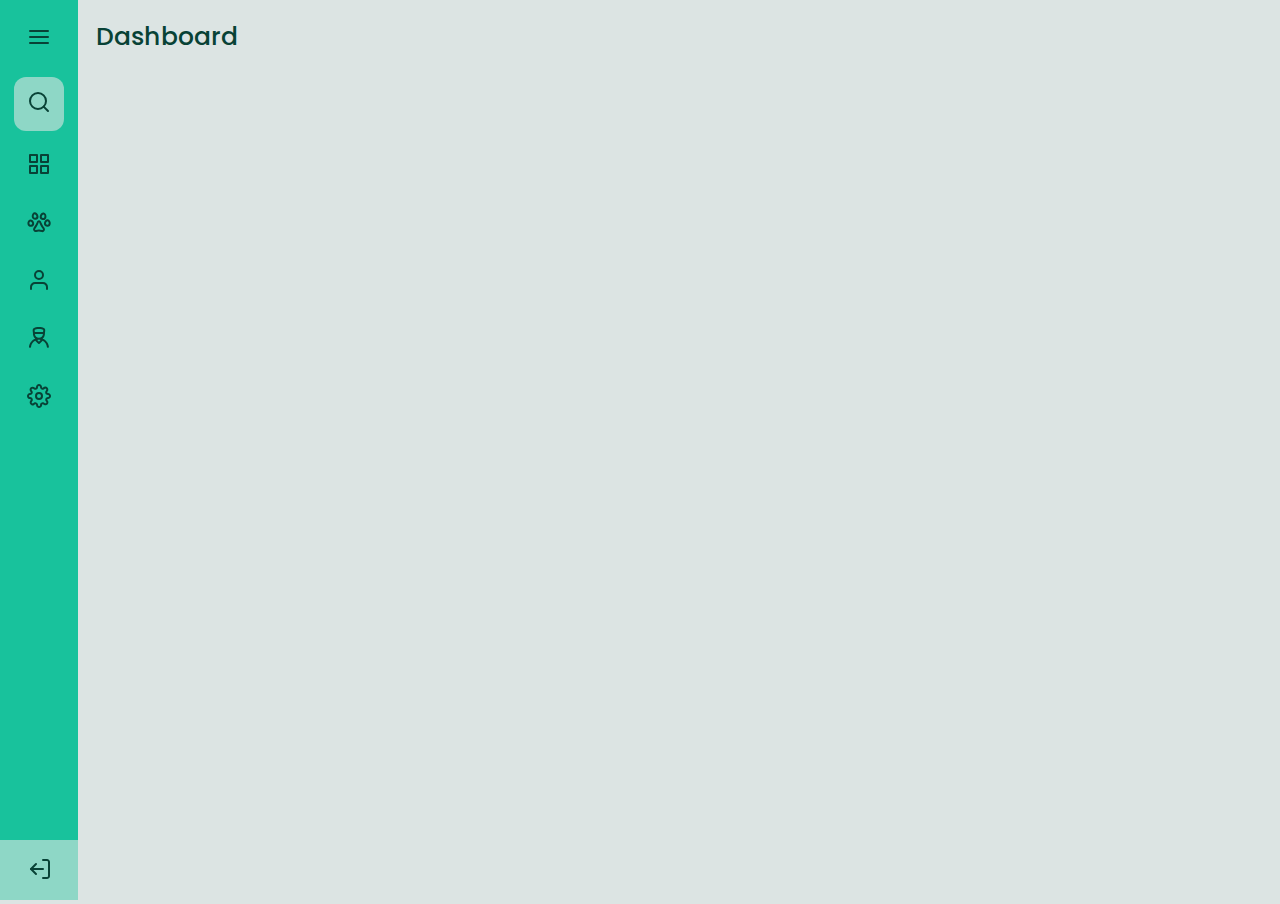
<file: index.html>
<!DOCTYPE html>
<html lang="pt-BR">
<head>
    <meta charset="UTF-8">
    <meta http-equiv="X-UA-Compatible" content="IE=edge">
    <meta name="viewport" content="width=device-width, initial-scale=1.0">
    <title>Sidebar</title>

    <link rel="stylesheet" href="./style.css">

    <link rel="preconnect" href="https://fonts.googleapis.com">
    <link rel="preconnect" href="https://fonts.gstatic.com" crossorigin>
    <link href="https://fonts.googleapis.com/css2?family=Poppins:wght@400;500&display=swap" rel="stylesheet">
</head>
<body>
    <div class="container">
        <div class="sidebar">
            <div class="header">
                <img class="logo" src="./assets/logo.svg" alt="Logo mostrando uma cruz e uma pegada de pata de cachorro ou gato.">
                <button id="menu-button" onclick="openCloseSidebar()">
                    <img src="./assets/menu.svg" alt="Menu">
                </button>
            </div>

            <div class="search">
                <button class="search-button" onclick="openCloseSidebar()">
                    <img src="./assets/search.svg" alt="Lupa">
                </button>
                <input type="text" placeholder="Buscar">
            </div>
        
            <div class="content">
                <a href="#">
                    <img src="./assets/grid.svg" alt="Grid">
                    <p>Dashboard</p>
                </a>

                <a href="#">
                    <img src="./assets/pet.svg" alt="Pegada de pata de cachorro ou gato.">
                    <p>Pets</p>
                </a>

                <a href="#">
                    <img src="./assets/user.svg" alt="User">
                    <p>Clientes</p>
                </a>

                <a href="#">
                    <img src="./assets/vet.svg" alt="User Vet">
                    <p>Vets</p>
                </a>

                <a href="#">
                    <img src="./assets/settings.svg" alt="Engrenagem">
                    <p>Ajustes</p>
                </a>
            </div>

            <div class="footer">
                <img class="avatar" src="./assets/perfil.jpeg" alt="Mulher parda de cabelos castanhos segurando no colo
                um cachorro amarelo e branco.">

                <span>
                    <p>Igor Nascimento</p>
                    <p>Desenvolvedor</p>
                </span>

                <button class="log-out" onclick="openCloseSidebar()">
                    <img src="./assets/log-out.svg" alt="Log-out">
                </button>
            </div>
        </div>

        <div class="main">
            <h2>Dashboard</h2>
        </div>
    </div>
    <script src="./scripts.js"></script>
</body>
</html>
</file>
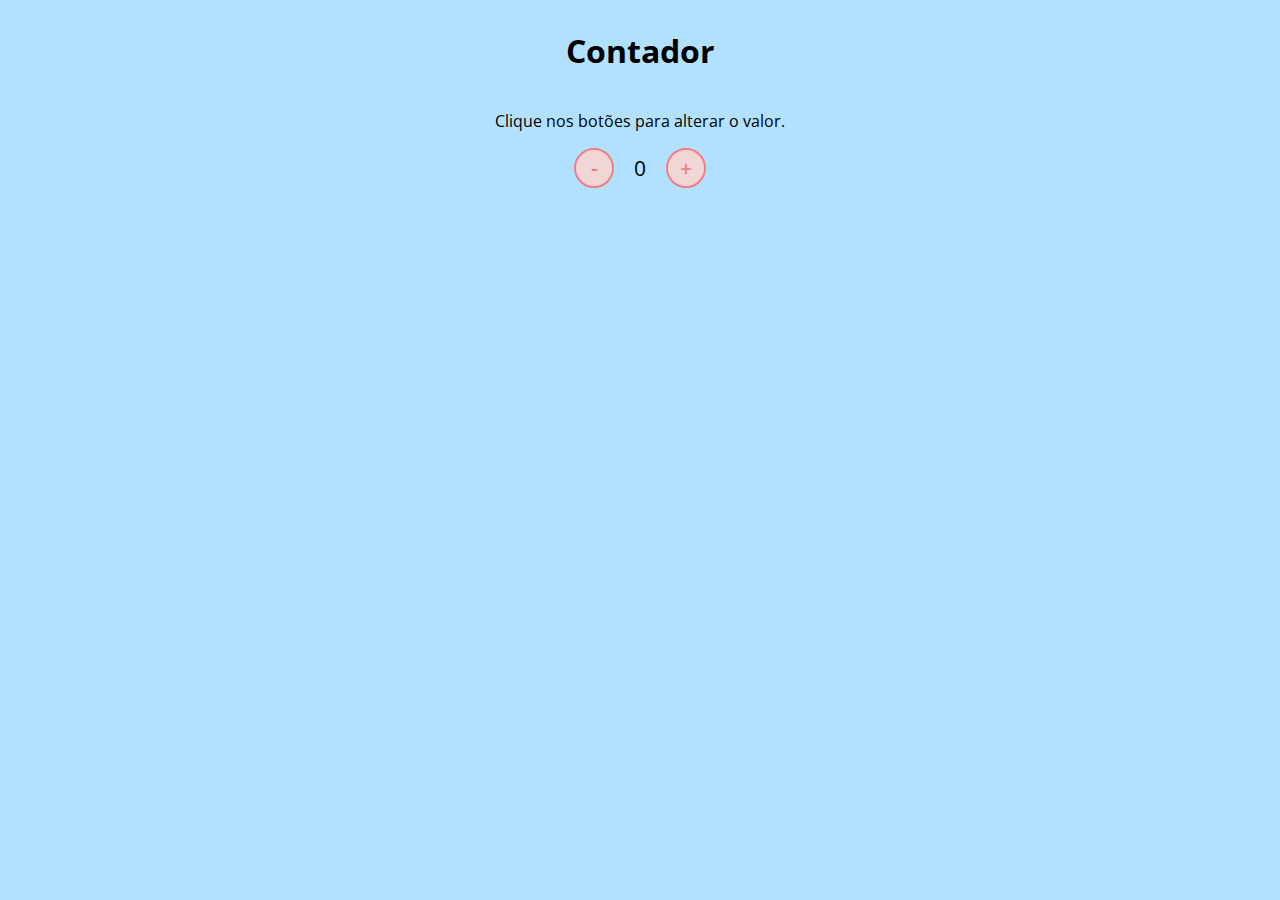
<file: Contador/index.html>
<!DOCTYPE html>
<html lang="en">
<head>
    <meta charset="UTF-8">
    <meta name="viewport" 
    content="width=device-width, initial-scale=1.0">
    <link rel="stylesheet"
    href="css/styles.css" />
    <title>Contador</title>
</head>
<body>
    <h1>Contador</h1>
    <p>Clique nos botões para alterar o valor.</p>

    <div id="counter">
        <button name="subtrair" onclick="decrement()">-</button>
        <span id="currentNumber">0</span>
        <button name="adicionar" onclick="increment()">+</button>
        </div>
        <script src="Js/scripts.js"></script>
</body>
</html>
</file>
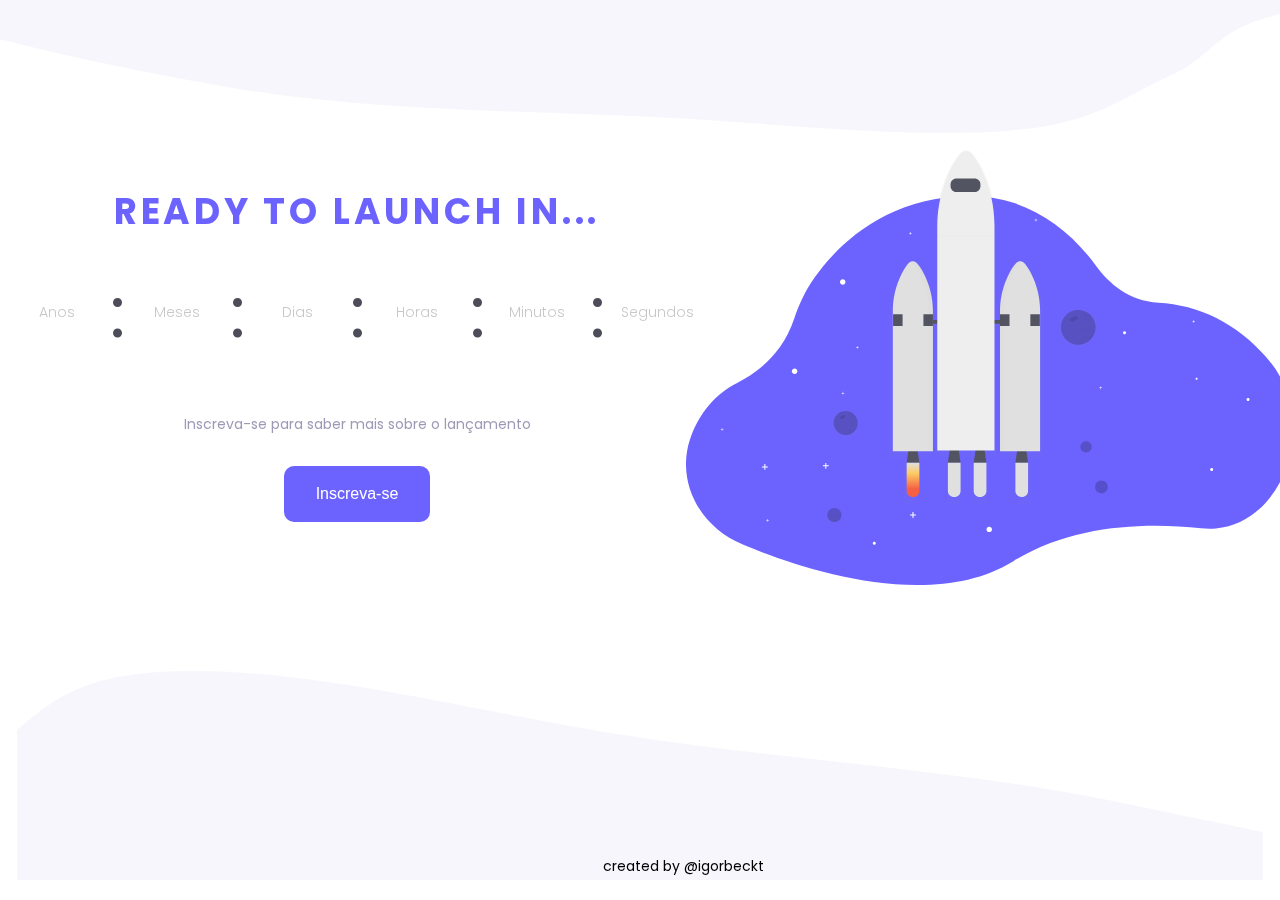
<file: Countdown/index.html>
<!DOCTYPE html>
<html lang="pt-BR">
<head>
    <meta charset="UTF-8">
    <meta http-equiv="X-UA-Compatible" content="IE=edge">
    <meta name="viewport" content="width=device-width, initial-scale=1.0">
    <title>Countdown</title>
    
    <link rel="stylesheet" href="./style.css">

    <link rel="preconnect" href="https://fonts.googleapis.com">
    <link rel="preconnect" href="https://fonts.gstatic.com" crossorigin>
    <link href="https://fonts.googleapis.com/css2?family=Poppins:wght@300;400;500&display=swap" rel="stylesheet">

</head>
<body>
    
    <div class="container">
        <header>
            <img src="./assets/top-image.svg" alt="">
        </header>
        
        <div class="page">
            <main class="main-menu">
                <h1>Ready to launch in...</h1>

                <div class="countdown">
                    <div class="countdown-container">
                        <p>Anos</p>
                        <h3 class="years"></h3>
                    </div>

                    <div class="separator">
                        <h3>:</h3>
                    </div>

                    <div class="countdown-container">
                        <p>Meses</p>
                        <h3 class="months"></h3>
                    </div>

                    <div class="separator">
                        <h3>:</h3>
                    </div>
                    
                    <div class="countdown-container">
                        <p>Dias</p>
                        <h3 class="days"></h3>
                    </div>

                    <div class="separator">
                        <h3>:</h3>
                    </div>

                    <div class="countdown-container">
                        <p>Horas</p>
                        <h3 class="hours"></h3>
                    </div>

                    <div class="separator">
                        <h3>:</h3>
                    </div>

                    <div class="countdown-container">
                        <p>Minutos</p>
                        <h3 class="minutes"></h3>
                    </div>

                    <div class="separator">
                        <h3>:</h3>
                    </div>

                    <div class="countdown-container">
                        <p>Segundos</p>
                        <h3 class="seconds"></h3>
                    </div>
                </div>

                <span>Inscreva-se para saber mais sobre o lançamento</span>
                
                <button onclick="Modal.open()">Inscreva-se</button>
            </main>
            
            <aside class="lateral-image">
                <img src="./assets/rocket.svg" alt="">
            </aside>
        </div>

        <footer>
            <img src="./assets/bottom-image.svg" alt="">
        </footer>
    

        <div class="modal-overlay">
            <form action="">
                <fieldset>
                    <legend>Inscreva-se</legend>
                    
                    <label for="name">Nome Completo</label>

                    <input id="name" type="text" name="name"
                    placeholder="Digite seu nome">
                    
                    <label for="email">E-mail</label>

                    <input id="email" type="email" name="email"
                    placeholder="email@seudominio.com">
            
                    <button type="submit" onclick="Modal.close()">Enviar</button>
                </fieldset>
            </form>
        </div>
    </div>

    <script src="./scripts.js"></script>
    <footer>created by @igorbeckt</footer>
</body>
</html>
</file>
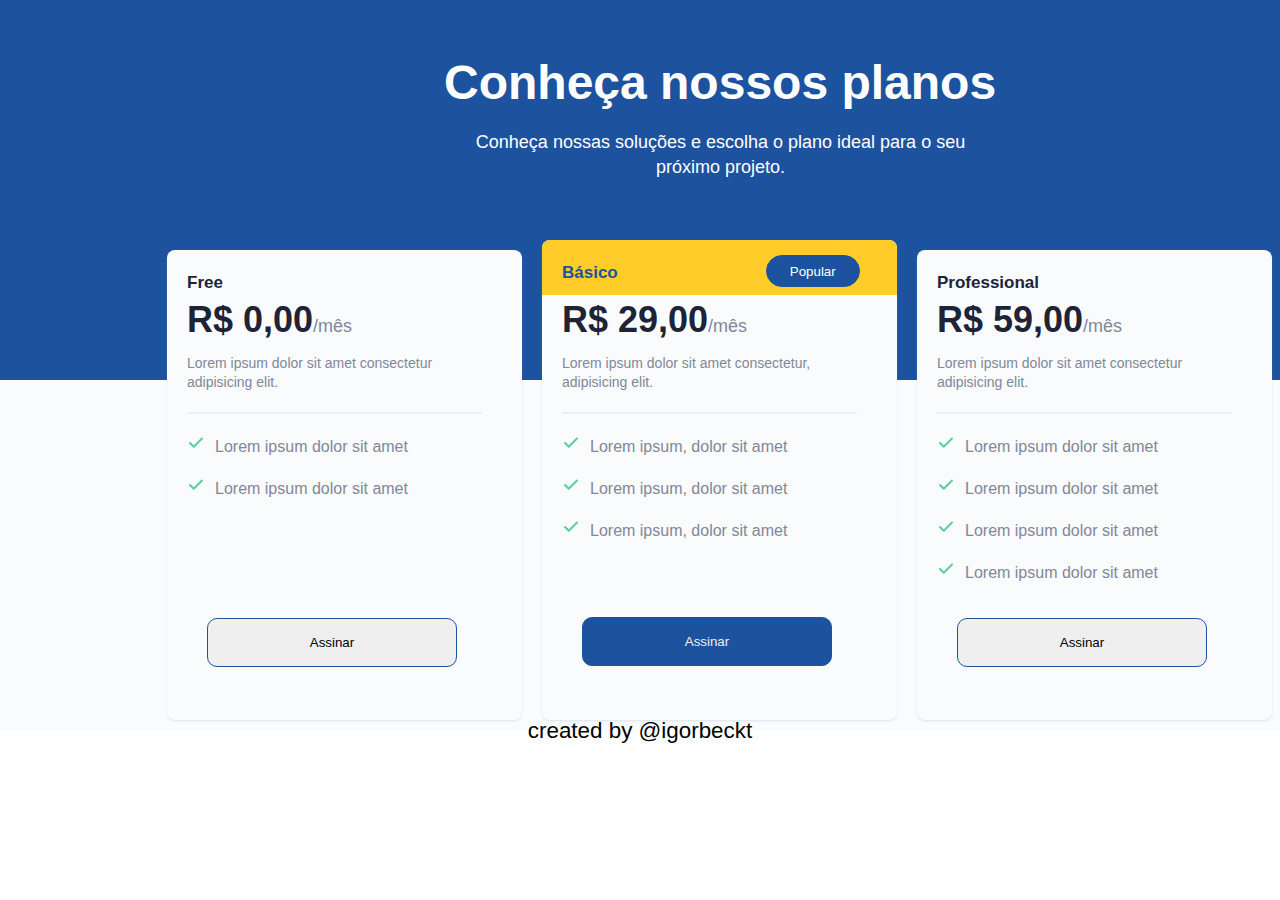
<file: Pricing Table/index.html>
<!DOCTYPE html>
<html lang="en">
<head>
    <meta charset="UTF-8">
    <meta http-equiv="X-UA-Compatible" content="IE=edge">
    <meta name="viewport" content="width=device-width, initial-scale=1.0">
    <link rel="stylesheet" href="style.css">
    <title>Pricing Table</title>
</head>
<body>
    <div class="container">
        <header class="grid area-header">
            <h1>Conheça nossos planos</h1>
            <p id="text">Conheça nossas soluções e escolha o plano ideal para o seu próximo projeto.</p>
        </header>
        <main class="grid area-main">
            <div class="card free-card">
                <h5 class="h5 free">Free</h5>
                <section class="price price-free">
                    <p>R$ 0,00<span>/mês</span></p>
                </section>
                <p class="lorem">Lorem ipsum dolor sit amet consectetur adipisicing elit.</p>
                <hr>
                <p class="check"><img src="assets/check.svg" alt="check" class="padding">Lorem ipsum dolor sit amet</p>
                <p class="check"><img src="assets/check.svg" alt="check" class="padding">Lorem ipsum dolor sit amet</p>
                <button type="submit">Assinar</button>
            </div>
            <div class="card basic-card">
                <section class="yellow">
                    <h5 class="h5 basic">Básico</h5>
                    <button  id="basic">Popular</button>
                </section>
                <section class="price">
                    <p>R$ 29,00<span>/mês</span></p>
                </section>
                <p class="lorem">Lorem ipsum dolor sit amet consectetur, adipisicing elit.</p>
                <hr>
                <p class="check"><img src="assets/check.svg" alt="" class="padding">Lorem ipsum, dolor sit amet</p>
                <p class="check"><img src="assets/check.svg" alt="" class="padding">Lorem ipsum, dolor sit amet</p>
                <p class="check"><img src="assets/check.svg" alt="" class="padding">Lorem ipsum, dolor sit amet</p>
                <button type="submit" id="basic-button">Assinar</button>
            </div>
            <div class="card professional-card">
                <h5 class="h5">Professional</h5>
                <section class="price price-free">
                    <p>R$ 59,00<span>/mês</span></p>
                </section>
                <p class="lorem">Lorem ipsum dolor sit amet consectetur adipisicing elit.</p>
                <hr>
                <p class="check"><img src="assets/check.svg" alt="check" class="padding">Lorem ipsum dolor sit amet</p>
                <p class="check"><img src="assets/check.svg" alt="check" class="padding">Lorem ipsum dolor sit amet</p>
                <p class="check"><img src="assets/check.svg" alt="check" class="padding">Lorem ipsum dolor sit amet</p>
                <p class="check"><img src="assets/check.svg" alt="check" class="padding">Lorem ipsum dolor sit amet</p>
                <button type="submit"  id="professional-but">Assinar</button>
            </div>
        </main>
    </div>
    <footer>created by @igorbeckt</footer>
</body>
</html>
</file>
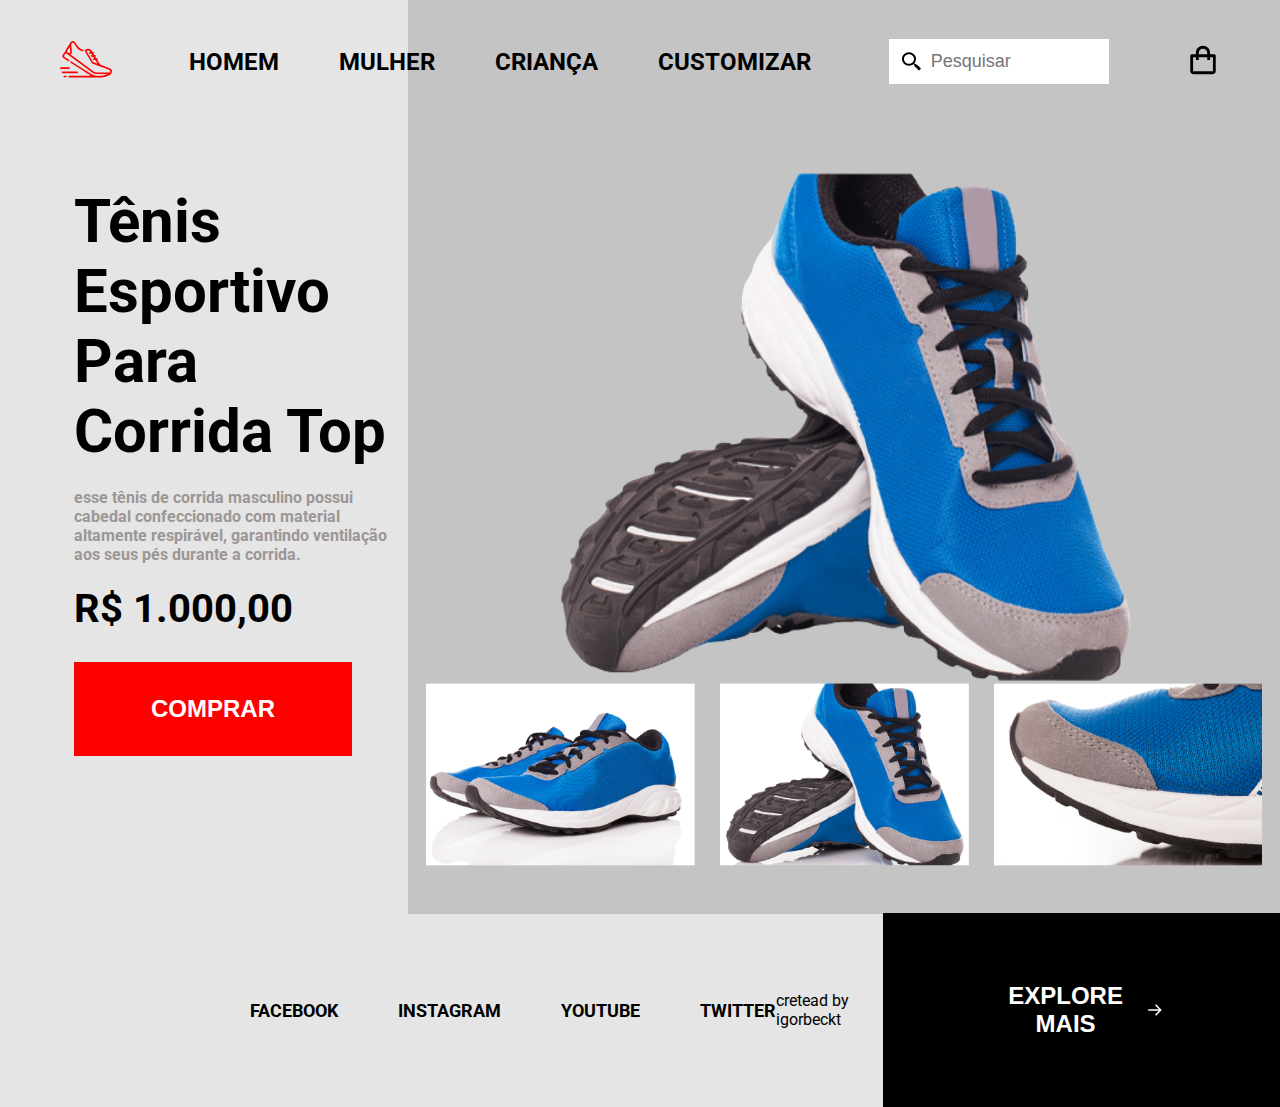
<file: Rocket Shoes/index.html>
<!DOCTYPE html>
<html lang="pt-br">
<head>
    <link rel="preconnect" href="https://fonts.googleapis.com">
    <link rel="preconnect" href="https://fonts.gstatic.com" crossorigin>

    <meta charset="UTF-8">
    <meta name="viewport" content="width=device-width, initial-scale=1.0">
    <title>RocketShoes</title>

    <link rel="stylesheet" href="./style.css">
    <link href="https://fonts.googleapis.com/css2?family=Roboto:wght@400;700&display=swap" rel="stylesheet">
</head>
<body>
    <div class="container">
        <nav id="navigation">
            <a class="logo" href="#home">
                <svg width="52" height="37" viewBox="0 0 52 37" fill="none" xmlns="http://www.w3.org/2000/svg">
                    <path d="M17.9511 31.3188C17.9511 30.8193 17.6156 30.4862 17.1123 30.4862H2.51645C2.01315 30.4862 1.67761 30.8193 1.67761 31.3188C1.67761 31.8183 2.01315 32.1514 2.51645 32.1514H17.1123C17.6156 32.1514 17.9511 31.7351 17.9511 31.3188Z" fill="#FF0000"/>
                    <path d="M5.87186 34.6491H4.19419C3.69088 34.6491 3.35535 34.9821 3.35535 35.4816C3.35535 35.9812 3.69088 36.3142 4.19419 36.3142H5.87186C6.37517 36.3142 6.7107 35.9812 6.7107 35.4816C6.7107 34.9821 6.37517 34.6491 5.87186 34.6491Z" fill="#FF0000"/>
                    <path d="M9.81442 27.156C9.81442 26.6565 9.47889 26.3234 8.97558 26.3234H0.838839C0.335536 26.3234 0 26.6565 0 27.156C0 27.6555 0.335536 27.9886 0.838839 27.9886H8.97558C9.47889 27.9886 9.81442 27.5723 9.81442 27.156Z" fill="#FF0000"/>
                    <path d="M51.5047 28.5713C51.253 28.0718 50.7497 27.6555 50.2464 27.4058L43.8713 24.9913L41.2709 24.0755C40.5159 23.7425 39.8448 23.2429 39.4254 22.5769L37.2444 18.9969C37.6638 18.9136 37.9155 18.5806 37.9155 18.1643C37.9155 17.6648 37.58 17.3317 37.0767 17.3317H36.2378L35.2312 15.6666C35.6506 15.5834 35.9023 15.2503 35.9023 14.834C35.9023 14.3345 35.5667 14.0015 35.0634 14.0015H34.2246L33.3858 12.6694C33.7213 12.5861 33.973 12.2531 33.973 11.9201C33.973 11.4205 33.6374 11.0875 33.1341 11.0875H32.3792L31.2887 9.33913C31.2887 9.33913 31.2887 9.25588 31.2048 9.25588C30.1982 8.09029 28.856 7.50749 27.43 7.67401C26.1717 7.84052 25.1651 8.58982 24.7457 9.50564C24.6618 9.75541 24.6618 10.0052 24.8296 10.255L31.792 22.0774C31.8759 22.2439 32.0436 22.4104 32.2114 22.4104L40.7676 25.6574H40.8514L43.368 26.5732L49.6593 28.9876C49.827 29.0709 49.9948 29.1541 50.0787 29.4039C50.4142 30.07 50.4142 30.736 49.9948 31.4021H36.3217C35.4829 31.4021 34.644 31.1523 33.973 30.6528L10.5693 13.4187C10.5693 13.4187 10.9049 13.2522 11.3243 12.6694C11.7437 12.0866 11.9115 11.3373 11.9115 10.588L11.1565 3.59445L12.1631 2.01258C12.4148 1.67955 12.9181 1.59629 13.2536 1.84606C13.5053 2.09583 14.5119 2.9284 16.9445 6.84144C18.2028 8.67308 20.216 10.0052 22.4808 10.3382C22.9003 10.4215 23.4036 10.0884 23.4875 9.67216C23.5713 9.25588 23.2358 8.75634 22.8164 8.67308C21.0548 8.34006 19.3771 7.34098 18.3705 5.84237C15.4346 1.34652 14.5958 0.680474 14.2602 0.430705C13.1697 -0.318601 11.6598 -0.0688325 10.821 1.0135L5.70406 9.08936C5.36852 9.5889 5.28464 10.1717 5.36852 10.7545C4.86522 10.921 4.36192 11.1708 4.11027 11.6703L2.76812 13.7517C2.01317 14.834 2.3487 16.3327 3.43919 17.082C4.19415 17.6648 5.78794 18.6638 8.13669 20.1625C8.30446 20.2457 8.47223 20.329 8.55611 20.329C8.80777 20.329 9.05942 20.1625 9.22719 19.9127C9.47884 19.4964 9.39495 18.9969 8.97553 18.7471C6.71067 17.2485 5.11687 16.2494 4.36192 15.6666C4.02638 15.4168 3.9425 15.0006 4.19415 14.5843L5.45241 12.6694C5.70406 12.3364 6.20736 12.2531 6.5429 12.5029L32.8825 31.9849C33.8891 32.7342 35.0634 33.0672 36.2378 33.0672H47.8138C46.0522 33.8997 43.6196 34.6491 41.5225 34.6491H38.5866H36.1539C34.7279 34.6491 33.3019 34.2328 32.1275 33.4835C27.2622 30.403 18.2028 24.6583 11.5759 20.4122C11.1565 20.1625 10.6532 20.2457 10.4016 20.662C10.1499 21.0783 10.2338 21.5778 10.6532 21.8276C17.1123 25.9904 25.9201 31.5686 30.8692 34.7323H9.22719C8.72388 34.7323 8.38835 35.0653 8.38835 35.5649C8.38835 36.0644 8.72388 36.3974 9.22719 36.3974H36.1539H38.5866H41.4386C44.8779 36.3974 49.827 34.5658 51.0853 32.8174C52.1758 31.3188 52.2597 29.9034 51.5047 28.5713ZM32.9663 21.0783L26.4234 10.0052C26.675 9.75541 27.0945 9.50564 27.5978 9.42239C28.1011 9.33913 29.0238 9.42239 29.8626 10.3382L30.3659 11.1708H29.611C29.1077 11.1708 28.7721 11.5038 28.7721 12.0033C28.7721 12.5029 29.1077 12.8359 29.611 12.8359H31.3725L32.2114 14.168H31.5403C31.037 14.168 30.7015 14.501 30.7015 15.0006C30.7015 15.5001 31.037 15.8331 31.5403 15.8331H33.218L34.2246 17.415H33.5535C33.0502 17.415 32.7147 17.748 32.7147 18.2476C32.7147 18.7471 33.0502 19.0801 33.5535 19.0801H35.2312L37.58 22.7434L32.9663 21.0783ZM7.13009 10.0052L9.73049 5.92562L10.2338 10.7545C10.2338 11.0875 10.1499 11.4205 9.98214 11.6703C9.81437 11.9201 9.47884 12.5861 8.72388 12.0033C8.72388 12.0033 8.30446 11.7536 7.54951 11.1708C7.0462 10.7545 6.96232 10.3382 7.13009 10.0052Z" fill="#FF0000"/>
                </svg>                    
            </a>

            <div class="nav-menu">
                <li><a href="#man">Homem</a></li>
                <li><a href="#women">Mulher</a></li>
                <li><a href="#child">Criança</a></li>
                <li><a href="#customize">Customizar</a></li>  
            </div>

            <div class="search">
                <button class="search-btn">
                    <svg width="24" height="24" viewBox="0 0 24 24" fill="none" xmlns="http://www.w3.org/2000/svg">
                        <path d="M17.023 16.6163C16.5546 16.1867 16.0988 15.7449 15.656 15.2912C15.284 14.9293 15.06 14.666 15.06 14.666L12.26 13.3859C13.381 12.1686 13.9997 10.6016 14 8.97872C14 5.28394 10.86 2.2766 7 2.2766C3.14 2.2766 0 5.28394 0 8.97872C0 12.6735 3.14 15.6809 7 15.6809C8.763 15.6809 10.37 15.0489 11.603 14.0159L12.94 16.6967C12.94 16.6967 13.215 16.9112 13.593 17.2673C13.98 17.6149 14.489 18.085 14.977 18.5762L16.335 19.9089L16.939 20.5274L19.06 18.4967L18.414 17.9184C18.035 17.5622 17.529 17.0893 17.023 16.6163ZM7 13.766C4.243 13.766 2 11.6184 2 8.97872C2 6.33904 4.243 4.19149 7 4.19149C9.757 4.19149 12 6.33904 12 8.97872C12 11.6184 9.757 13.766 7 13.766Z" fill="black"/>
                    </svg>                        
                </button>
                <input type="text" placeholder="Pesquisar">
            </div>

            <button class="shopping-cart">
                <svg width="34" height="34" viewBox="0 0 34 34" fill="none" xmlns="http://www.w3.org/2000/svg">
                    <path d="M7.08333 31.1667H26.9167C28.4792 31.1667 29.75 29.8959 29.75 28.3333V12.75C29.75 12.3743 29.6007 12.0139 29.3351 11.7483C29.0694 11.4826 28.7091 11.3333 28.3333 11.3333H24.0833V9.91667C24.0833 6.01092 20.9058 2.83333 17 2.83333C13.0942 2.83333 9.91667 6.01092 9.91667 9.91667V11.3333H5.66667C5.29094 11.3333 4.93061 11.4826 4.66493 11.7483C4.39926 12.0139 4.25 12.3743 4.25 12.75V28.3333C4.25 29.8959 5.52075 31.1667 7.08333 31.1667ZM12.75 9.91667C12.75 7.5735 14.6568 5.66667 17 5.66667C19.3432 5.66667 21.25 7.5735 21.25 9.91667V11.3333H12.75V9.91667ZM7.08333 14.1667H9.91667V17H12.75V14.1667H21.25V17H24.0833V14.1667H26.9167L26.9195 28.3333H7.08333V14.1667Z" fill="black"/>
                </svg>                    
            </button>
        </nav>

        <main id="main">
            <div class="product-info">
                <h1 id="title">Tênis Esportivo Para Corrida Top</h1>
                <p id="description">esse tênis de corrida masculino possui cabedal confeccionado com material altamente respirável, garantindo ventilação aos seus pés durante a corrida.</p>
                <p id="price">R$ 1.000,00</p>
                <button class="purchase">Comprar</button>
            </div>

            <div class="product-background"></div>

            <div class="product-imgs">
                <div class="featured-img">
                    <img id="selected-img" src="./assets/sneakers-1-removebg.png" alt="Imagem selecionada do produto">
                </div>

                <div class="thumbnail-imgs">
                    <img id="sneakers-2" 
                    onclick="changeImage2('./assets/sneakers-2-removebg.png')" 
                    src="./assets/sneakers-2.png" alt="Vista lateral do produto"
                    >
                    <img id="sneakers-1" 
                    onclick="changeImage1('./assets/sneakers-1-removebg.png')" 
                    src="./assets/sneakers-1.png" alt="Vista frontal do produto"
                    >
                    <img id="sneakers-3" 
                    onclick="changeImage3('./assets/sneakers-3-removebg.png')" 
                    src="./assets/sneakers-3.png" alt="Detalhe do bico do produto"
                    >
                </div>
            </div>
        </main>

        <footer id="footer">
            <div class="iframe">
                <iframe 
                    src="https://www.youtube.com/embed/FPko8TWV3Vk" 
                    title="YouTube video player" 
                    frameborder="0" 
                    allow="accelerometer; autoplay; clipboard-write; encrypted-media; gyroscope; picture-in-picture" 
                    allowfullscreen>
                </iframe>
            </div>

            <div class="footer-menu">
                <li><a href="#">Facebook</a></li>
                <li><a href="#">Instagram</a></li>
                <li><a href="#">YouTube</a></li>
                <li><a href="#">Twitter</a></li>  
            </div>
            <div class="creater"><p>cretead by igorbeckt</p></div>
 
            <button class="explore-more">
                Explore mais
                <svg width="24" height="24" viewBox="0 0 24 24" fill="none" xmlns="http://www.w3.org/2000/svg">
                    <path d="M3 13H17.586L12.293 18.293L13.707 19.707L21.414 12L13.707 4.29297L12.293 5.70697L17.586 11H3V13Z" fill="white"/>
                </svg>                                    
            </button>
        </footer>
    </div>
</body>
</html>
</file>
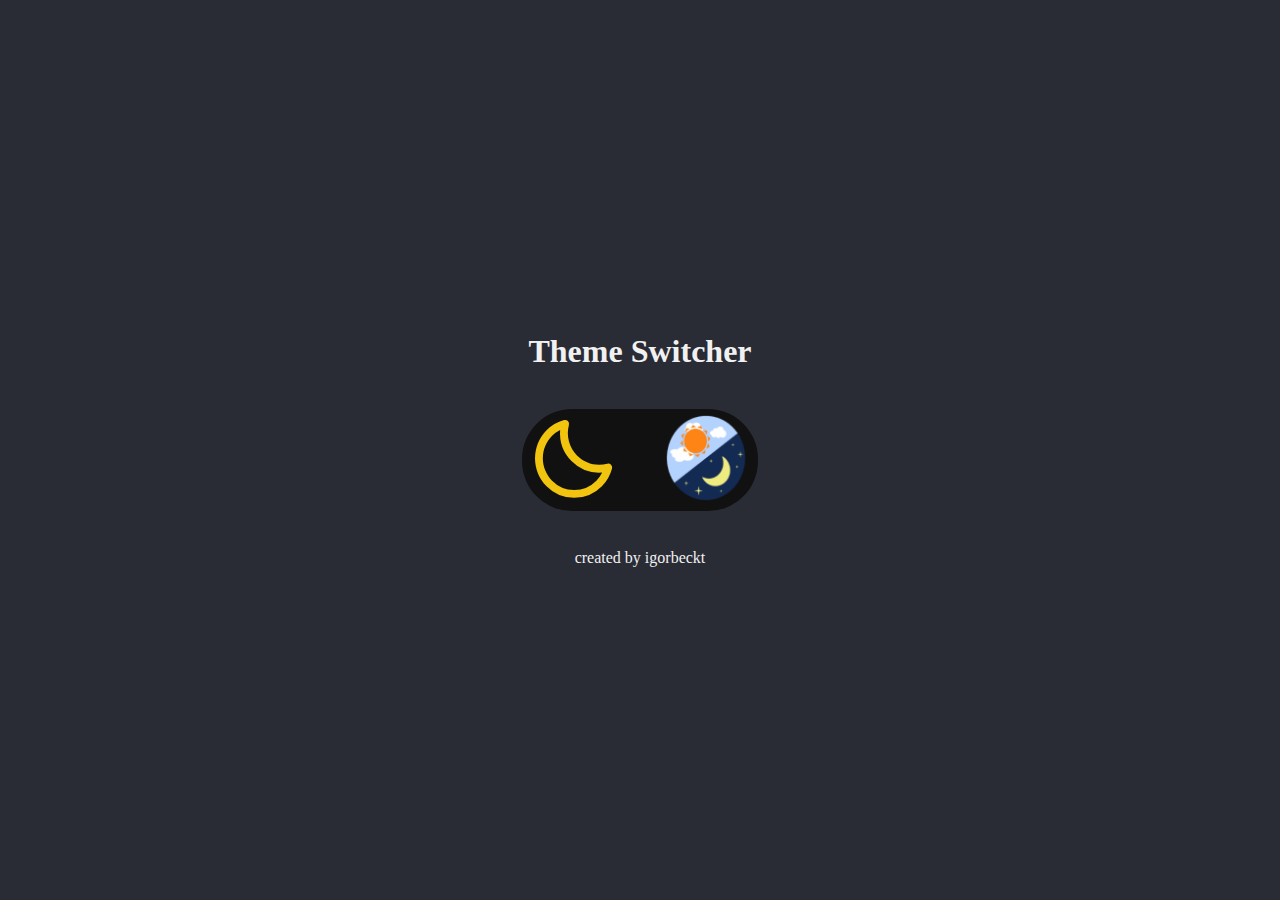
<file: ThemeSwitcher/index.html>
<!DOCTYPE html>
<html lang="en">
<head>
    <meta charset="UTF-8">
    <meta http-equiv="X-UA-Compatible" content="IE=edge">
    <meta name="viewport" content="width=device-width, initial-scale=1.0">
    <title>Theme Switcher</title>

    <link rel="stylesheet" href="./style.css">
</head>
<body>
    <div class="container">
        <h1>Theme Switcher</h1>
        <div class="theme-switcher">
            <img id="dark-theme" src="./assets/moon.svg" alt="Yellow half moon without padding">
            <button id="switch-theme">
                <img src="./assets/android-chrome-192x192.png" alt="Sun and moon icon">
            </button>
            <img id="light-theme" src="./assets/sun.svg" alt="Yellow sun without padding">
    </div>
    <div class="created">
        <p>created by igorbeckt</p>
    </div>

    <script src="./scripts.js"></script>
</body>
</html>
</file>
<file: style.css>
:root {
    --body-bg-color: #dce4e3;
    --green: #18c29c;
    --light-green: #8ed7c6;
    --text-color: #084236;

    font-size: 62.5%; /* 1rem = 10px */
}

* {
    margin: 0;
    padding: 0;
    box-sizing: border-box;
}

body {
    width: 100%;
    height: 100%;

    font-family: 'Poppins';
    font-style: normal;
    font-weight: 400;
    font-size: 1.6rem; /* 16px */

    background: var(--body-bg-color);
    color: var(--text-color);
    
    overflow: hidden;
}

img {
    width: 2.4rem;
    height: 2.4rem;
}

.container {
    display: flex;
}

.sidebar {
    width: 7.8rem;
    height: 100vh;

    background: var(--green);

    transition: all 0.5s ease;
}

.header {
    display: flex;
    align-items: center;
    gap: 11.9rem;

    padding: 2.6rem 2.7rem;
}

.header .logo {
    width: 6.4rem;
    height: 2.512rem;

    opacity: 0;
    transition: all 0.5s ease;
}

.header #menu-button,
.footer .log-out {
    position: absolute;
    transition: all 0.5s ease;
}

.header #menu-button,
.search .search-button,
.footer .log-out {
    background: none;
    border: none;
    cursor: pointer;
}

.header #menu-button:hover,
.search .search-button:hover,
.footer .log-out:hover {
    filter: brightness(1.5);
}

.search {
    display: flex;

    background: var(--light-green);
    border-radius: 1.2rem;

    padding: 1.3rem 1.3rem 1.392rem;
    margin: 0 1.4rem 2.1rem;
}

.search input {
    font-size: 1.5rem;
    line-height: 2.2rem;

    margin-left: 1.3rem;

    background: none;
    border: none;

    opacity: 0;
    visibility: hidden;
    transition: all 0.5s ease;
}

.search input:focus {
    outline: none;
}

.content {
    display: flex;
    flex-direction: column;
    gap: 3.4rem;

    margin-left: 2.7rem;
}

.content a {
    display: flex;
    text-decoration: none;
    color: var(--text-color);

    transition: all 0.5s ease;
}

.content a:hover {
    background-color: var(--light-green);
    border-radius: 1.2rem;

    margin-inline: -1.4rem 1.4rem;
    padding: 1.3rem 1.3rem 1.392rem;
}

.content p {
    font-size: 1.5rem;
    line-height: 2.2rem;

    margin-left: 1.3rem;

    opacity: 0;
    visibility: hidden;
    transition: all 0.5s ease;
}

.footer {
    display: flex;
    align-items: center;
    justify-content: center;

    width: 7.8rem;
    height: 6rem;
    padding: 1.8rem 2.7rem 1.8rem 2.8rem;

    background: var(--light-green);

    position: absolute;
    bottom: 0;

    transition: all 0.5s ease;
}

.footer .avatar {
    width: 4.5rem;
    height: 4.5rem;

    border-radius: 1.2rem;

    opacity: 0;
    transition: all 0.5s ease;
}

.footer span {
    margin-inline: 0.4rem 2.1rem;

    pointer-events: none;
    opacity: 0;
    transition: all 0.5s ease;
}

.footer p:nth-child(2) {
    font-size: 1.2rem;
    line-height: 1.8rem;
}

.main {
    width: calc(100vw - 7.8rem);
    padding: 1.8rem;
}

.main h2 {
    font-weight: 500;
    font-size: 2.5rem;
    line-height: 3.8rem;
}

/*=== OPEN SIDEBAR =====================*/

.sidebar.active {
    width: 25rem;
}

.sidebar.active .header {
    padding: 2.4rem 1.4rem 2.4rem 2.9rem;
}

.sidebar.active .header .logo,
.sidebar.active .search input, 
.sidebar.active .content p,
.sidebar.active .footer .avatar,
.sidebar.active .footer span {
    opacity: 1;
}

.sidebar.active .header #menu-button {
    transform: translateX(18.3rem);
    transition: transform 500ms;
}

.sidebar.active .search {
    margin: 0.288rem 1.4rem 2.008rem;
}

.sidebar.active .search input,
.sidebar.active .content p {
    visibility: visible;
}

.sidebar.active .content a:hover {
    margin-inline: 0 1.4rem;
}

.sidebar.active .footer {
    width: 25rem;
    padding: 0.8rem 1.5rem 0.7rem 1.3rem;
}

.sidebar.active .footer .log-out {
    transform: translateX(9.95rem);
    transition: transform 500ms;
}

.sidebar.active .main {
    width: calc(100vw - 25rem);
}
</file>
<file: Contador/css/styles.css>
@import url("https://fonts.googleapis.com/css2?family=Open+Sans:wght@300;600&display=swap");

* {
    font-family: "Open Sans", sans-serif;
}

body {
    display: flex;
    align-items: center;
    justify-content: center;
    flex-direction: column;
    background-color: rgb(177, 225, 255);
}

button {
    height: 40px;
    width: 40px;
    border-radius: 50%;
    border: 2px solid lightcoral;
    background-color: rgb(241, 214, 214);
    color: lightcoral;
    font-size: 16pt;
    font-weight: 600;
    text-align: center;
}

#counter {
    display: flex;
}

#currentNumber {
    display: flex;
    align-items: center;
    margin: 0 20px;
    font-size: 16pt;
}
</file>
<file: Countdown/style.css>
* {
    margin: 0;
    padding: 0;
    box-sizing: border-box;
}

:root {
    --black: #4D4C59;
    --purple: #6C63FF;
    --light-grey: #C8C8C8;
    --text-color: #9C9AB6;

    font-size: 62.5%; /* 1rem = 10px */
}

html, body {
    width: 100%;
    height: 100%;
}

body {
    font-family: 'Poppins', sans-serif;
    font-style: normal;
    font-size: 1.6rem; /* 16px */
}

img {
    max-width: 100%;
}

.container {
    display: flex;
    flex-direction: column;
    align-items: center;
}

header {
    width: 136.6rem;
    height: 13.3rem;
}

.page {
    display: flex;
    gap: 8.2rem;
}

main {
    display: flex;
    flex-direction: column;
    align-items: center;

    width: 49.4rem;
    height: 31.6rem;

    margin-top: 5.2rem;
    margin-left: 12.3rem;
}

h1 {
    font-weight: 700;
    font-size: 3.6rem;
    line-height: 5.4rem;

    letter-spacing: 0.105em;
    text-transform: uppercase;

    color: var(--purple);

    margin-bottom: 1.9rem;
}

.countdown {
    display: grid;
    grid-template-columns: 10rem 2rem 10rem 2rem 10rem 2rem 10rem 2rem 10rem 2rem 10rem;
    text-align: center;
    align-items: center;
}

.countdown-container p  {
    font-weight: 300;
    font-size: 1.4rem;
    line-height: 2.1rem;
    
    text-transform: capitalize;

    color: var(--light-grey);
}

h3 {
    font-weight: 400;
    font-size: 7.2rem;
    line-height: 10.8rem;

    color: var(--black);
}

span {
    font-weight: 400;
    font-size: 1.4rem;
    line-height: 2.1rem;

    color: var(--text-color);
    
    margin-top: 4.8rem;
    margin-bottom: 3.1rem;
}

button {
    font-weight: 400;
    font-size: 1.6rem;
    line-height: 2.4rem;

    color: #FFFFFF;
    background: var(--purple);
    
    border:none;
    border-radius: 1rem;

    padding: 1.6rem 3.2rem;
    width: fit-content;

    cursor: pointer;
}

aside {
    width: 60.7rem;
    height: 43.5rem;

    margin-top: 1.7rem;
}

.lateral-image {
    opacity: 1;
    visibility: visible;
}

.lateral-image.transparency {
    opacity: 0.6;
    visibility: visible;
}

footer {
    position: fixed;
    bottom: 0;

    z-index: -1;

    width: 136.6rem;
    height: 22.9rem;
}

/* === Modal =========================== */

.modal-overlay {
    position: fixed;
    top: 0;
    
    opacity: 0;
    visibility: hidden;
    
    z-index: 1;
}
  
.modal-overlay.active {
    opacity: 1;
    visibility: visible;
}

.main-menu {
    opacity: 1;
    visibility: visible;
}

.main-menu.disabled {
    opacity: 0;
    visibility: hidden;
}

form {
    width: 49.4rem;
    height: 31.6rem;

    margin-top: 17rem;
}

form fieldset{
    display: flex;
    flex-direction: column;

    background: var(--light-grey);

    border: none;
    border-radius: 1rem;

    padding: 1rem;
}

form legend {
    font-weight: 500;
    font-size: 1.8rem;
    line-height: 5.4rem;

    color: var(--purple);

    text-shadow: 1px 1px 2px gray;
}

form label {
    font-weight: 400;
    font-size: 1.6rem;
    line-height: 2.1rem;

    color: var(--purple);
}

form input {
    margin-bottom: 1.9rem;

    font-weight: 400;
    font-size: 1.6rem;
    line-height: 2.1rem;

    color: var(--text-color);

    border: none;
    border-radius: 0.5rem;

    padding: 0.5rem;
}

form button {
    align-self: center;
}
footer {
    grid-area: footer;
    
    display: flex;
    justify-content: center;

    font-weight: 400;
    font-size: 1.4rem;
    line-height: 39rem;

    padding: 0 0 2rem;
}
</file>
<file: Pricing Table/style.css>
* {
    margin: 0;
    padding: 0;
    box-sizing: border-box;
    font-family: 'Open Sans', sans-serif;
}

@import url('https://fonts.googleapis.com/css2?family=Open+Sans:wght@400;600;700&family=Work+Sans:wght@400;600;700&display=swap');


:root {
    --yellow: #ffcc29;
    --blue: #1d539e;
    --gray: #828799;
    --page-background: #f9fbfc;
}


.container {
    display: grid;
    grid-template-rows: 380px 351px;
    grid-template-areas: 
        "header"
        "main";
        
}

.area-header{
    background-color: var(--blue);
    grid-area: header;
    color: #FFFFFF;

}

.area-main {
    background-color: var(--page-background);
    grid-area: main;

}


.free-card {
    position: absolute;
    width: 355px;
    height: 470px;
    left: 167px;
    top: 250px;
    
}

.card{
    background-color: #f9fbfc;
    border-radius: 8px;
    box-shadow: 0px 1px 2px rgba(142, 150, 185, 0.25);
}

.basic-card{    
    position: absolute;
    width: 355px;
    height: 480px;
    left: 542px;
    top: 240px;
}

.professional-card{
    position: absolute;
    width: 355px;
    height: 470px;
    left: 917px;
    top: 250px;
}


h1 {
    position: absolute;
    width: 553px;
    height: 65px;
    left: 444px;
    top: 50px;


    font-style: normal;
    font-weight: bold;
    font-size: 48px;
    line-height: 65px;
}

span {
    color: var(--gray);
    width: 42px;
    height: 25px;

    font-style: normal;
    font-weight: normal;
    font-size: 18px;
    line-height: 25px;
}

#text {
    position: absolute;
    width: 553px;
    height: 50px;
    left: 444px;
    top: 130px;

    font-style: normal;
    font-weight: normal;
    font-size: 18px;
    line-height: 25px;
    text-align: center;
}

.h5{
    font-style: normal;
    font-weight: 600;
    font-size: 17px;
    line-height: 25px;
    color: #1E2338;
    margin: 20px 0 0 20px;
}

.basic{
    color: var(--blue);
}

.free {
    width: 51px;
    height: 25px;

    font-style: normal;
    font-weight: 600;
    font-size: 17px;
    line-height: 25px;
    color: #1E2338;
    margin: 20px 0 0 20px;
}

.price-free {
    color: #1E2338;
    width: 166px;
    height: 49px;
    margin-left: 20px;

    font-style: normal;
    font-weight: bold;
    font-size: 36px;
    line-height: 49px;
}

.price {
    color: #1E2338;
    width: 190px;
    height: 49px;
    margin-left: 20px;

    font-style: normal;
    font-weight: bold;
    font-size: 36px;
    line-height: 49px;  
}

.lorem {
    color: #828799;
    width: 291px;
    height: 38px;
    margin: 10px 0 0 20px;

    font-style: normal;
    font-weight: normal;
    font-size: 14px;
    line-height: 19px;
}

hr{
    border: 0;
    border-top: 2px solid #EEEEEE;
    height: 1px;
    width: 295px;
    margin: 20px 0 0 20px;
}

.check {
    color: var(--gray);
    margin: 20px;
}

.padding{
    width: 18px;
    height: 18px;
    margin-right: 10px;
}


.yellow {
    display: flex;
    background-color: var(--yellow);
    height: 55px;
    border-radius: 8px 8px 0 0;
}


button {
    display: flex;
    flex-direction: row;
    justify-content: center;
    align-items: center;
    padding: 12px 24px;
    margin: 120px 0 0 40px;
    cursor: pointer;

    width: 250px;
    height: 49px;

    border: 1px solid #1D539E;
    box-sizing: border-box;
    border-radius: 10px;
}

button:hover{
    content: '';
    background: hsl(0, 0%, 57%);
    transition: 0.4s;
}

#professional-but{
    display: flex;
    flex-direction: row;
    justify-content: center;
    align-items: center;
    padding: 12px 24px;
    margin: 36px 0 0 40px;

    width: 250px;
    height: 49px;

    border: 1px solid #1D539E;
    box-sizing: border-box;
    border-radius: 10px;
}

#basic-button{
    display: flex;
    flex-direction: row;
    justify-content: center;
    align-items: center;
    padding: 12px 24px;
    margin: 77px 0 0 40px;

    width: 250px;
    height: 49px;

    background: #1D539E;
    color: #EEEEEE;
    border-radius: 10px;
}

#basic-button:hover{
    content: '';
    background: hsl(244, 100%, 50%);
    transition: 0.4;
}

#basic{
    display: flex;
    flex-direction: row;
    justify-content: center;
    align-items: center;
    padding: 8px 24px;
    margin: 15px 0 0 148px;
    cursor: default;

    width: 94px;
    height: 32px;

    background: #1D539E;
    color: #FFFFFF;
    border-radius: 40px; 
}
footer {
    grid-area: footer;
    
    display: flex;
    justify-content: center;

    font-weight: 400;
    font-size: 1.4rem;
    line-height: 0rem;

    padding: 0 0 2rem;
}
</file>
<file: Rocket Shoes/style.css>
:root {
    --button: #FF0000;
    --button-hover: #b30000;
    --main-background:  #C4C4C4;
    --background: #E5E5E5;
    --text: #000;
    --footer: #000;
    --footer-hover: #303030;
    --text-description: #9C9696;

    font-size: 62.5%;
}

* {
    margin: 0;
    padding: 0;
    box-sizing: border-box;
}

body {
    font-family: 'Roboto', sans-serif;
    font-size: 1.6rem;

    background: var(--background);
}

li {
    list-style: none;
}

a {
    text-decoration: none;
}

button, input {
    border: none;

    background: none;
}

button, img {
    cursor: pointer;
}

.container {
    min-width: 1444px;

    padding-top: 3.9rem;

    position: relative;
}

#navigation {
    display: flex;
    align-items: center;
    justify-content: space-between;

    margin-inline: 6rem;
}

.logo {
    width: 5.2rem;
}

.nav-menu {
    display: flex;
    gap: 9rem;

    /*margin-inline: 11.4rem 8.2rem;*/
}

.nav-menu a {
    font-weight: 700;
    font-size: 2.4rem;
    line-height: 2.8rem;

    color: var(--text);

    text-transform: uppercase;
}

.search {
    width: 22rem;
    height: 4.5rem;

    display: flex;
    gap: .5rem;

    background: #FFFFFF;
}

.search-btn {
    width: 2.4rem;

    padding: 0;
    margin-left: 1.3rem;

    display: flex;
    align-items: center;
}

.search input {
    font-weight: 500;
    font-size: 1.8rem;
    line-height: 2.1rem;

    color: var(--text-description);

    width: 17.8rem;
}

.shopping-cart {
    width: 3.4rem;

    /*margin-left: 8rem;*/
}

#main {
    display: flex;
    justify-content: space-between;
    /*gap: 7.2rem;*/
}

.product-info {
    width: 35.7rem;

    margin-top: 10.3rem;
    margin-left: 11.1rem;
}

#title {
    font-weight: 700;
    font-size: 6rem;
    line-height: 7rem;

    color: var(--text);

    margin-bottom: 2.1rem;
}

#description {
    font-weight: 700;
    font-size: 1.6rem;
    line-height: 1.9rem;

    color: var(--text-description);

    margin-bottom: 2.1rem;
}

#price {
    font-weight: 700;
    font-size: 4rem;
    line-height: 4.7rem;

    color: var(--text);

    margin-bottom: 3rem;
}

.purchase {
    background: var(--button);

    padding: 3.3rem 7.7rem;

    font-weight: 700;
    font-size: 2.4rem;
    line-height: 2.8rem;

    color: #FFFFFF;

    text-transform: uppercase;
}

.purchase:hover {
    background: var(--button-hover);

    transition: background 1s ease;
}

.product-background {
    width: 90rem;
    height: 91.4rem;

    position: absolute;
    top: 0;
    right: 0;
    z-index: -1;

    background: var(--main-background);
}

.product-imgs {
    width: 90rem;
    height: 82.9rem;

    display: flex;
    flex-direction: column;
    align-items: center;
}

.featured-img {
    width: 59.7rem;
    height: 51.1rem;

    margin-top: 8.8rem;
}

#selected-img {
    width: 59.7rem;
    height: 51.1rem;
}

.thumbnail-imgs {
    display: flex;
    gap: 3.7rem;

    margin: 0 1.8rem 4.1rem;
}

.thumbnail-imgs img {
    height: 18.3rem;
}

.thumbnail-imgs img.selected {
    border-bottom: 5px solid var(--button);
}

#footer {
    display: flex;
    align-items: center;
    justify-content: space-between;
}

.iframe {
    height: 16.6rem;
}

.iframe iframe {
    width: 25rem;
    height: 16.6rem;
}

.footer-menu {
    display: flex;
    gap: 9rem;

    /*margin-inline: 4.7rem 7.7rem;*/
}

.footer-menu a {
    font-weight: 700;
    font-size: 1.8rem;
    line-height: 2.1rem;

    color: var(--text);

    text-transform: uppercase;
}

.explore-more {
    font-weight: 700;
    font-size: 2.4rem;
    line-height: 2.8rem;
    
    background: var(--footer);
    color: #FFFFFF;

    padding: 6.9rem 11.6rem;

    display: flex;
    align-items: center;
    gap: 1.4rem;

    text-transform: uppercase;
}

.explore-more:hover {
    background: var(--footer-hover);

    transition: background 1s ease;
}

.explore-more svg {
    width: 2.4rem;
}

@media (min-width: 1024px) {
    .container {
        min-width: 1024px;
    }

    .nav-menu,
    .footer-menu {
        gap: 6rem;
    }

    .product-info {
        margin-left: 7.4rem;
    }

    .product-background,
    .product-imgs {
        width: 87.2rem;
    }

    .thumbnail-imgs {
        gap: 2.5rem;
    }
}
</file>
<file: ThemeSwitcher/style.css>
:root {
	--dark: #292C35;
	--light: #F1F1F1;
	--label: #111;

    font-size: 62.5%;
}

* {
    margin: 0;
    padding: 0;
    box-sizing: border-box;
}

body {
    width: 100%;
    height: 100%;
}

img {
    width: 9.415rem;
    height: 9.415rem;
}

.container {
    width: 100vw;
    height: 100vh;

    display: flex;
    flex-direction: column;
    align-items: center;
    justify-content: center;
    gap: 3.885rem;

    background-color: var(--dark);
    color: var(--light);

    font-size: 1.6rem; 

    transition: all 0.5s ease;
}

.created {
    display: flex;
    justify-content: flex-end;
}

.theme-switcher {
    width: 23.538rem;
    height: 10.2rem;

    display: flex;
    align-items: center;
    gap: 3.885rem;

    background-color: var(--label);

    padding: .45rem .354rem;
    border-radius: 5rem;
}

#switch-theme {
    background: none;
    border: none;
    cursor: pointer;

    transition: transform 500ms;
}

#switch-theme:hover {
    filter: brightness(1.1);
}

#light-theme {
    opacity: 0;
    visibility: hidden;
}

.container.active {
    background-color: var(--light);
    color: var(--dark);

    transition: all 0.5s ease;
}

.theme-switcher.active #dark-theme {
    opacity: 0;
    visibility: hidden;
}

.theme-switcher.active #switch-theme {
    transform: translateX(-13.3rem);
    transition: transform 500ms;
}

.theme-switcher.active #light-theme {
    opacity: 1;
    visibility: visible;

    transform: translateX(-13.3rem);
}
</file>
